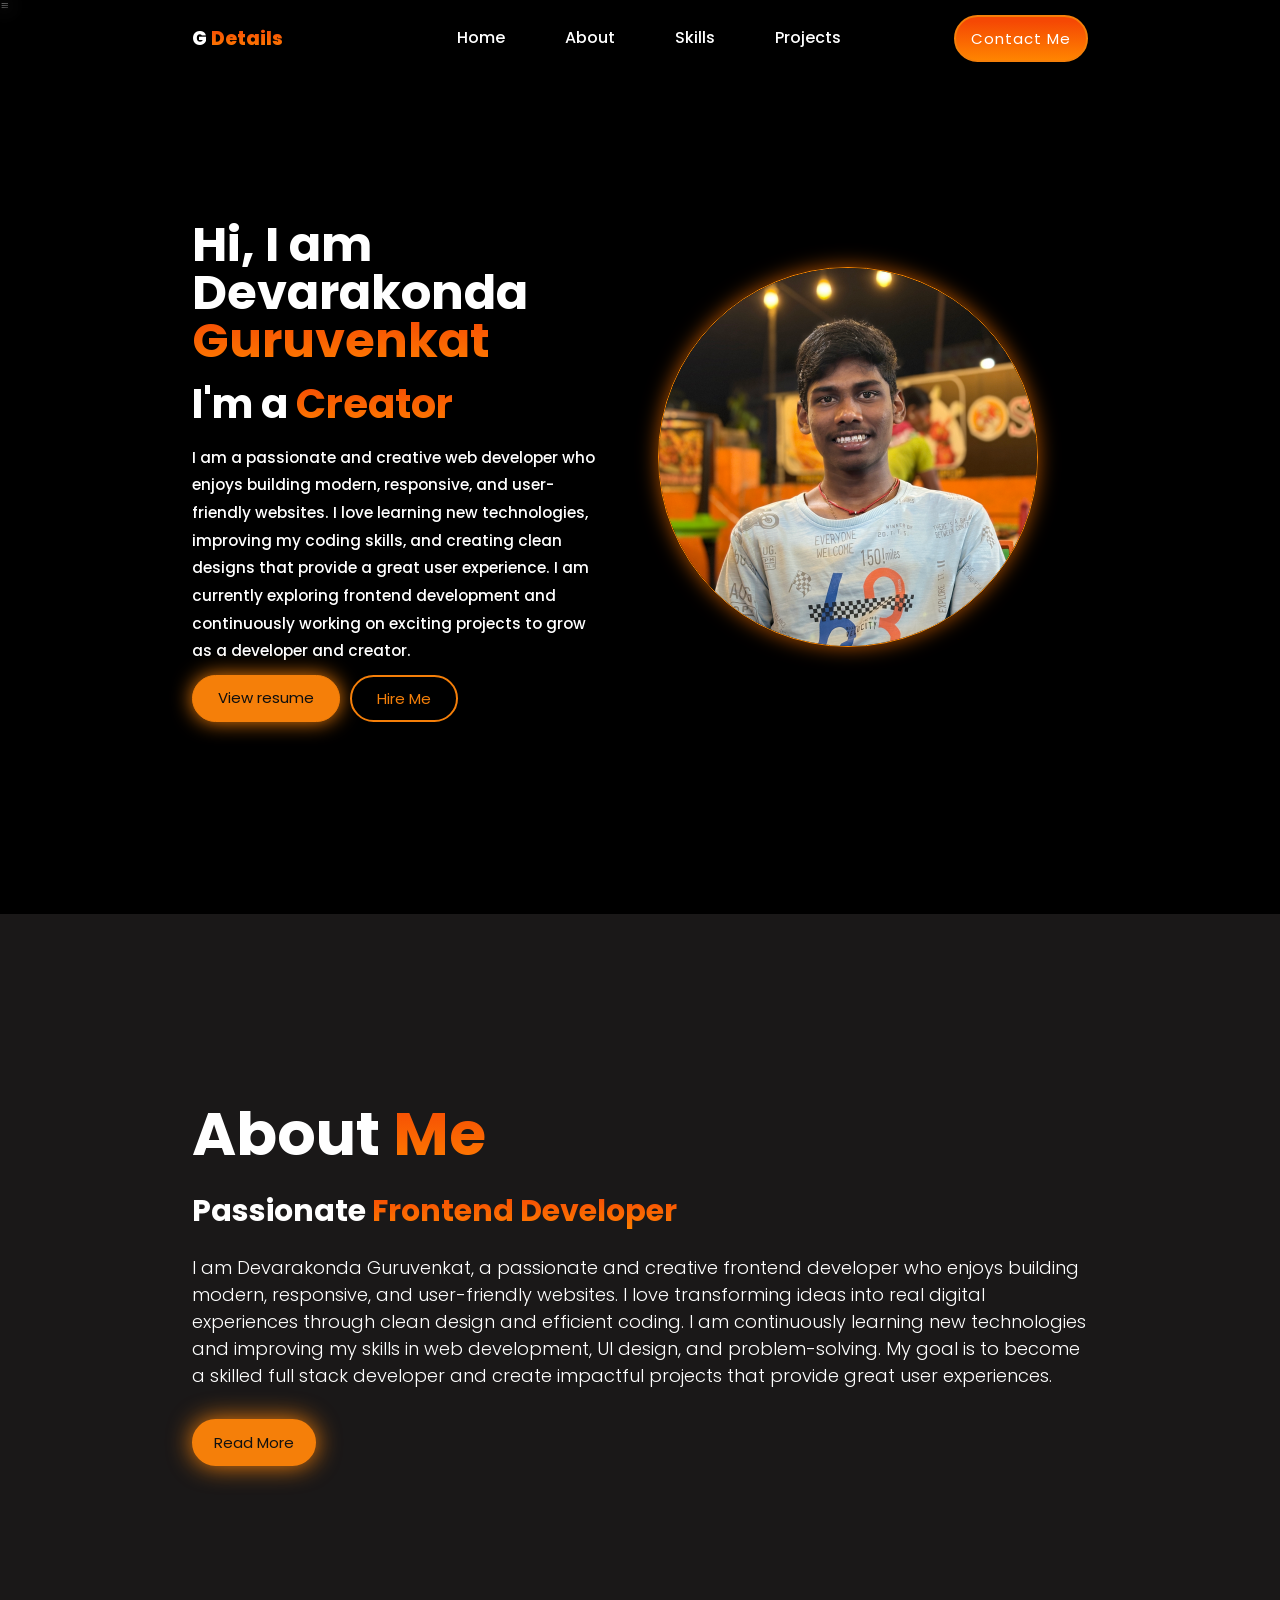
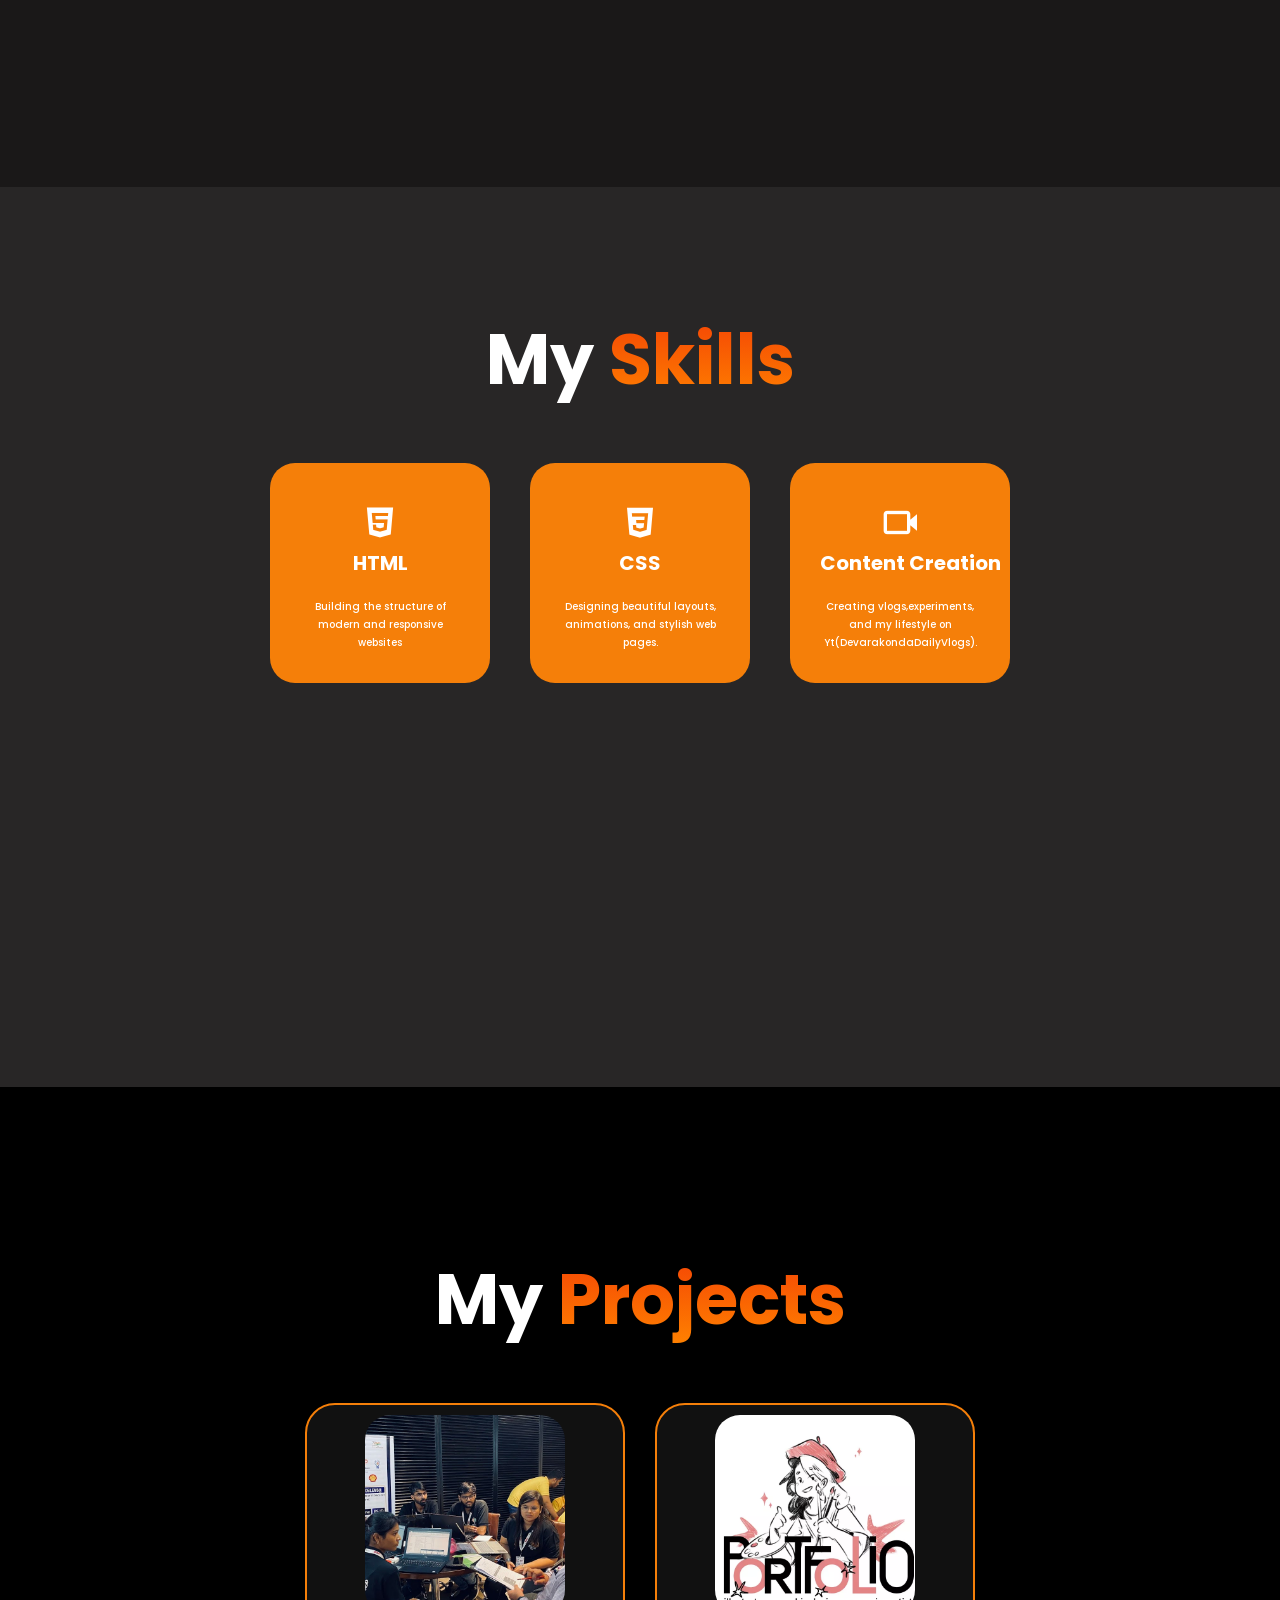
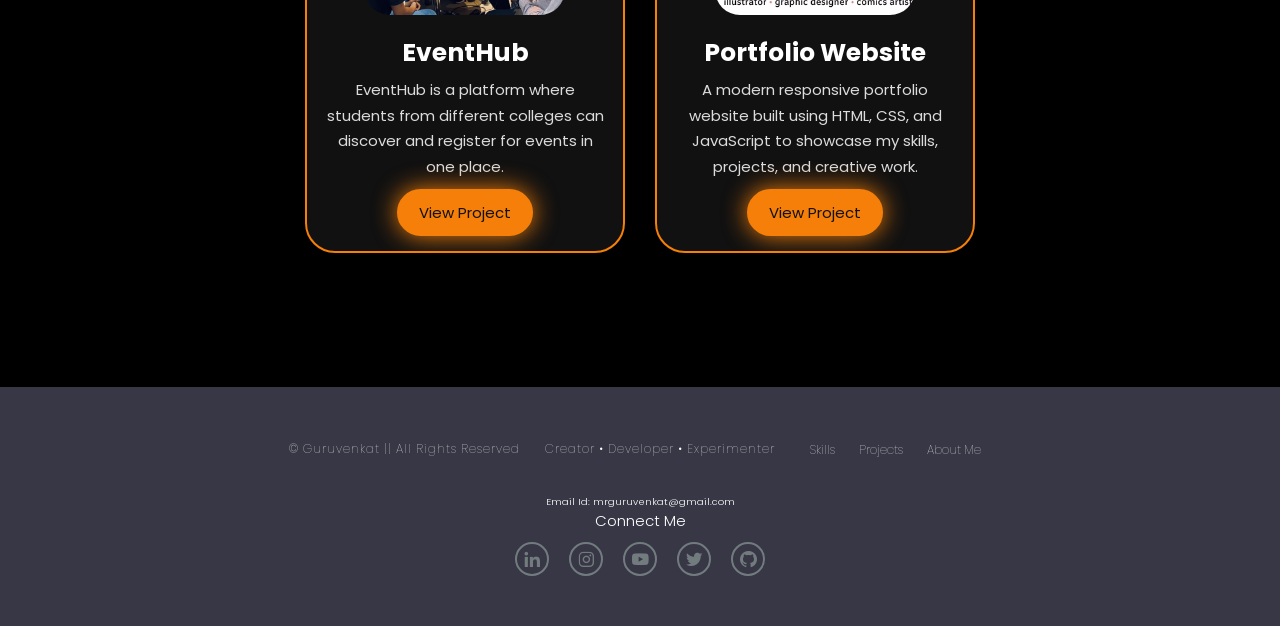
<file: index.html>
<!DOCTYPE html>
<html lang="en">
<head>
    <meta charset="UTF-8">
    <meta name="viewport" content="width=device-width, initial-scale=1.0">
    <title>Portfolio</title>
    <link rel="stylesheet" href="style.css">
    <link rel="preconnect" href="https://fonts.googleapis.com">
    <link rel="preconnect" href="https://fonts.gstatic.com" crossorigin>

    <link href="https://fonts.googleapis.com/css2?family=Poppins:wght@100;200;300;400;500;600;700&display=swap" rel="stylesheet">
    <link href='https://unpkg.com/boxicons@2.1.4/css/boxicons.min.css' rel='stylesheet'>
</head>
<body>
    <i class='bx bx-menu' id="menu-icon"></i>
    <header class="header">
        <a href="#home" class="logo">
            G <span>Details</span>
        </a>
        <nav class="navbar">
            <a href="#home">Home</a>
            <a href="#about">About</a>
            <a href="#skills">Skills</a>
            <a href="#projects">Projects</a>
        </nav>
        <a href="mailto:mrguruvenkat@gmail.com?subject=Portfolio Contact&body=Hello Guru" ><button class="btn" >Contact Me</button></a>
        <button class="navbar-t">
            <span class="bar"></span>
            <span class="bar"></span>
            <span class="bar"></span>
        </button>
    </header>
    <section class="home" id="home">
        <div class="h-content">
            <h1>Hi, I am Devarakonda <span>Guruvenkat</span></h1>
            <h3>I'm a <span>Creator</span></h3>
            <p>I am a passionate and creative web developer who enjoys building modern, responsive, and user-friendly websites. I love learning new technologies, improving my coding skills, and creating clean designs that provide a great user experience. I am currently exploring frontend development and continuously working on exciting projects to grow as a developer and creator.
            </p>

            <div class="btn-icons">
                <a href="Resume.pdf" class="btns" target="_blank">View resume</a>
                <a href="https://mail.google.com/mail/?view=cm&fs=1&to=mrguruvenkat@gmail.com&su=Project%20Inquiry&body=Hello%20Guru%20Venkat,%0A%0AI%20came%20across%20your%20portfolio%20and%20would%20like%20to%20discuss%20a%20potential%20project%20opportunity.%20Please%20let%20me%20know%20a%20convenient%20time%20to%20connect.%0A%0ARegards,"
target="_blank"
class="btns">
    Hire Me
</a>
            </div>
            
        </div>
        <div class="s-view">
            <div class="home-img">
            <img src="IMG_E0629.JPG" alt="">
        </div>
            <div class="s-icons">
                <a href="https://github.com/mrguruvenkat-max">
                    <i class="bx bxl-github"></i>
                </a>

                <a href="https://www.linkedin.com/in/devarakonda-guruvenkat-878a40321/">
                    <i class="bx bxl-linkedin"></i>
                </a>

                <a href="https://www.youtube.com/@DevarakondaDailyVlogs">
                    <i class="bx bxl-youtube"></i>
                </a>
            </div>
        </div>
    </section>
   <section class="about" id="about">
    <div class="about-content">

        <h1>About <span>Me</span></h1>

        <h3>Passionate <span>Frontend Developer</span></h3>

        <p>
        I am Devarakonda Guruvenkat, a passionate and creative frontend developer who enjoys building modern, responsive, and user-friendly websites. I love transforming ideas into real digital experiences through clean design and efficient coding.

        I am continuously learning new technologies and improving my skills in web development, UI design, and problem-solving. My goal is to become a skilled full stack developer and create impactful projects that provide great user experiences.
        </p>

        <a href="#" class="read">Read More</a>

    </div>

</section>

<section class="skills" id="skills">

    <h1 class="heading">My <span>Skills</span></h1>

    <div class="skills-container">

        <div class="skill-box">
            <i class='bx bxl-html5'></i>
            <h2>HTML</h2>

            <p>
               Building the structure of modern and responsive websites
            </p>
        </div>

        <div class="skill-box">
            <i class='bx bxl-css3'></i>
            <h2>CSS</h2>

            <p>
                Designing beautiful layouts, animations, and stylish web pages.
            </p>
        </div>

        <div class="skill-box">
            <i class='bx bx-video'></i>
            <h2>Content Creation</h2>
            <p>Creating vlogs,experiments, and my lifestyle on Yt(DevarakondaDailyVlogs).</p>
        </div>

    </div>

</section>
<section class="projects" id="projects">
    <h1 class="heading">My <span>Projects</span></h1>

    <div class="projects-container">

        <div class="project-box">
            <img src="2. Grand Finale SHI.jpg" alt="">

            <div class="box-data">
                <h2>EventHub</h2>

                <p>
                    EventHub is a platform where students from different colleges can discover and register for events in one place.
                </p>

                <a href="https://mrguruvenkat-max.github.io/Signal-Bay/" class="read" target="_blank">View Project</a>
            </div>
        </div>

        <div class="project-box">
            <img src="6b1eefb1339c69610b9037df32056cbd.webp" alt="">

            <div class="box-data">
                <h2>Portfolio Website</h2>

                <p>
                    A modern responsive portfolio website built using HTML, CSS, and JavaScript to showcase my skills, projects, and creative work.
                </p>

                <a href="https://mrguruvenkat-max.github.io/Portfolio/" class="read" target="_blank">View Project</a>
            </div>
        </div>

    </div>
</section>

<footer class="footer">
    <p class="copyright">
                &copy; Guruvenkat || All Rights Reserved
            </p>
            <div class="footer-text">
            <p>Creator • Developer • Experimenter</p>
        </div>
            <ul class="list">
                <li>
                    <a href="#skills">Skills</a>
                </li>
                <li>
                    <a href="#projects">Projects</a>
                </li>
                <li>
                    <a href="#about">About Me</a>
                </li>
            </ul>
            <div class="connect">
                <a href="mailto:mrguruvenkat@gmail.com?subject=Portfolio Contact&body=Hello Guru" class="email">Email Id: mrguruvenkat@gmail.com</a>
                <h3>Connect Me</h3>
                <div class="s-icon">
                <a href="https://www.linkedin.com/in/devarakonda-guruvenkat-878a40321/"><i class='bx bxl-linkedin'></i></a>
                <a href="https://www.instagram.com/devarakondadailyvlogs/"><i class='bx bxl-instagram'></i></a>
                <a href="https://www.youtube.com/@DevarakondaDailyVlogs"><i class='bx bxl-youtube'></i></a>
                <a href="https://x.com/GuruFacts21"><i class='bx bxl-twitter'></i></a>
                <a href="https://github.com/mrguruvenkat-max"><i class='bx bxl-github'></i></a>
            </div>
            </div>
            
</footer>
    <script src="script.js"></script>
</body>
</html>
</file>
<file: style.css>
*{
    margin:0;
    padding: 0;
    text-decoration: none;
    box-sizing: border-box;
    scroll-behavior: smooth;
    font-family: "Poppins";
}
html{
    font-size: 60%;
    overflow-x: hidden;
}
.header{
    position: fixed;
    top: 0;
    left: 0;
    width: 100%;
    padding: 15px 15%;
    background: rgba(0,0,0,0.3);
    backdrop-filter: blur(10px);
    display: flex;
    justify-content: space-between;
    align-items: center;
    z-index: 1000;
}
body{
    background:black;
    background-repeat: no-repeat;
    background-size: cover;
    background-position: center;
    min-height: 100vh;
    color: white;
    background-color: black;
}
.logo{
    font-size: 2rem;
    color: white;
    font-weight: 800;
    cursor: pointer;
    transition: 0.3s ease-in-out;
}
.logo:hover{
    transform: scale(1.1);
}
span{
    background: linear-gradient(
        180deg,rgb(245, 72, 4) 10%,
        rgb(255, 132, 0) 100%
    );
    background-clip: text;
    color: transparent;
}
.navbar a{
    font-size: 16px;
    color: white;
    font-weight: 500;
    margin-left:60px;
    border-bottom:3px solid transparent; 
    transition:0.3s ease-in-out ;
}
.navbar a:hover{
    color:#f57f09cc;
    border-bottom:3px solid #f57f09;
}
.btn{
    font-size: 15px;
    padding: 10px 15px;
    border-radius:1000px;
    background: linear-gradient(
        180deg,rgb(245, 72, 4) 10%,
        rgb(255, 132, 0) 100%
    );
    letter-spacing: 1px;
    cursor: pointer;
    transition: 0.3s ease-in-out;
    color: white;
    border:2px solid #f57f09;
    text-wrap: nowrap;
}
.btn:hover{
    box-shadow:
    0 0 10px rgb(245, 72, 4),
    0 0 18px rgb(255, 132, 0);
    border:2px solid #f57f09;
}
section{
    min-height: 100vh;
    padding: 10rem 15%;
}
.home{
    display: flex;
    align-items: center;
    justify-content: space-between;
    gap: -90px;
}

.h-content h1{
    font-size: 5rem;
    font-weight: 700;
    line-height: 1;
    margin-top: 1.5rem;
}

.h-content h3{
    margin: 1rem 0;
    font-size: 40px;
}

.h-content p{
    font-size: 1.6rem;
    line-height: 1.8;
    font-weight: 500;
    margin-bottom: 10px;
}

.home-img img{
    width: 380px;
    height: 380px;
    object-fit: cover;
    border-radius: 1000px;
    border: 1px solid rgb(255, 136, 0);
    box-shadow: 0 0 20px rgba(255, 115, 0, 0.695);
    transition: 0.4s ease-in-out;
    margin-bottom: 10px;
    animation:
        floatImage 4s ease-in-out infinite,
        glowPulse 3s infinite alternate;
}
.home-img img:hover{
    box-shadow: 0 0 50px rgba(255, 115, 0, 0.695);
}
.s-icons a{
    margin: 10px;
    font-size: 25px;
    display: inline-flex;
    justify-content: center;
    align-content: center;
    padding:10px;
    background: transparent;
    color:#f57f09;
    border:2px solid #f57f09;
    border-radius:1000px;
    transition: 0.3s ease-in-out;

}
.s-icons a:hover{
    background-color:#f57f09;
    color: white;
    box-shadow: 0px 0px 40px #f57f09;
    transform: scale(1.2) translateY(-5px);
}
.btn-icons {
    display: flex;
    gap:10px;
    margin-top: 10px;
}
.btns{
    display: inline-block;
    padding:10px 25px ;
    background-color: #f57f09;
    box-shadow: 0 0 20px #f57f09;
    border: 1px solid #f57f09;
    border-radius: 3rem;
    color: rgb(14, 14, 14);
    font-size: 15px;
    transition: 0.3s;
    justify-content: center;
}
.btns:hover{
    box-shadow: 0 0 20px #f57f09,
                0 0 30px #f57f09;
    transform: scale(1.05);
}
.btn-icons a:nth-of-type(2){
    background-color: black;
    color: #f57f09;
    box-shadow: 0 0 25px transparent;
    border: 2px solid #f57f09;
}
.btn-icons a:nth-of-type(2):hover{
    box-shadow: 0 0 20px #f57f09;
    background-color: #f57f09;
    color: black;
}
.s-view{
    display: flex;
    align-items: center;
    justify-content: center;
    margin: 50px;
    position: relative;
    
}
::-webkit-scrollbar{
    width: 6px;
}

::-webkit-scrollbar-track{
    background: black;
}

::-webkit-scrollbar-thumb{
    background:#f57f09;
    border-radius: 10px;
}
.s-view:hover .s-icons{
    opacity: 1;
    visibility: visible;
    transform: translateY(0);
}
.s-icons{
    position: absolute;
    opacity: 0;
    transform: translateY(20px);
    visibility: hidden;
    transition: 0.3s ease-in-out;
    gap:15px;
    bottom: -70px;
}
@keyframes floatImage{
    0%{
        transform: translateY(0px);
    }
    50%{
        transform: translateY(-20px);
    }
    100%{
        transform: translateY(0px);
    }
}
.about{
    display:flex;
    justify-content: center;
    min-height:97vh;
    padding: 12rem 15%;
    background: #1a1818;
}
.about-content h1{
    margin-top: 60px;
    font-size: 60px;
    font-weight: 700;
    margin-bottom: 10px;
}
.about-content h3{
    font-size: 30px;
    margin-bottom:20px;
}
.about-content p{
    font-size:18px;
    line-height:1.5;
    margin-bottom:30px;
    font-weight: 300;
}
.read{
    padding: 10px 20px;
    background:black;
    font-size: 15px;
    color: #f57f09;
    border: 2px solid #f57f09;
    border-radius: 1000px;
    transition: 0.2s ease-in-out;
    display: inline-block;
}
.read:hover{
    background: #f57f09;
    color: black;
    box-shadow: 0 0 20px #f57f09,
                0 0 30px #f57f09;
    transform: scale(1.05);
}
.skills{
    padding: 120px 15%;
    background: #282626;
}
.heading{
    text-align: center;
    font-size:70px ;
    margin-bottom: 50px;
}
.skills-container{
    display: flex;
    justify-content: center;
    align-items: center;
    flex-wrap: wrap;
    gap:40px;
}
.skill-box{
    width: 220px;
    height: 220px;
    background: #f57f09;
    border-radius: 25px;
    padding: 40px 30px;
    text-align: center;
    transition: 0.3s ease-in-out;
}
.skill-box i{
    font-size: 40px;
    margin-bottom: 5px;
}
.skill-box h2{
    font-size: 20px;
    font-weight: 700;
    margin-bottom: 20px;
    white-space: nowrap;
}
.skill-box p{
    font-size:10px;
    line-height: 1.8;
    font-weight:500;
}
.skill-box:hover{
    background: black;
    border:2px solid #f57f09;
    color: #f57f09;
    box-shadow: 0 0 40px #f57f09;
    transform: scale(1.05);
}
.projects{
    min-height:100vh;
    padding:160px 15% 120px;
}

.projects-container{
    display:flex;
    justify-content:center;
    align-items:center;
    flex-wrap:wrap;
    gap:30px;
}

.project-box{
    width:320px;

    background:#111;

    border:2px solid #f57f09;
    border-radius:30px;

    overflow:hidden;

    text-align:center;

    transition:0.4s ease-in-out;
}

.project-box img{ 
    width:200px;
    height:200px;
    border-radius: 25px;
    object-fit:cover;
    transition:0.5s ease-in-out;
    margin-top: 10px;
}

.box-data{
    padding:15px;
}

.box-data h2{
    font-size:25px;
    font-weight:700;

    margin-bottom:5px;

    color:white;
}

.box-data p{
    font-size:15px;
    line-height:1.7;

    color:#dcdcdc;
    margin-bottom:10px;
}
.project-box:hover{
    transform: scale(1.05);
    box-shadow:0 0 50px #f57f09;
}
.read{
    border-radius: 1000px;
    background: #f57f09;
    color: #111;
    box-shadow:0 0 25px #f57f09;
    font-size: 11pxx;
}
footer ul{
    text-align: center;
    font-size: 15px;
}
footer ul li{
    display: inline-block;
    justify-content: center;
    align-items: center;
    margin: 10px;
}
footer ul li a{
    color: white;
    transition: 0.3s ease-in-out;
    font-weight: 100;
    font-size: 12px;
}
footer .s-icon a{
    color: #727c7e;
    font-size: 20px;
    border: 2px solid #727c7e;
    border-radius: 1000px;
    margin: 10px;
    display: inline-flex;
    background: transparent;
    padding: 5px;
    font-weight:700;
    transition: 0.3s ease-in-out;
}
footer .s-icon{
    display: flex;
    justify-content: center;
    align-items: center;
}
footer .s-icon a:hover{
    background: white;
    color: black;
    box-shadow: 0 0 20px white;
    transform: scale(1.1)translateY(-6px);
}
footer ul li a:hover{
    color: #f57f09;
}
.contactme{
    background-color: #111;
}
.contactme form{
    display: flex;
    justify-content: center;
    align-items: center;
    width: 100%;
    gap: 40px;
    text-align: center;
    margin: 5rem 0;
}
.contactme form .input-box input,
.contactme form textarea{
padding:25px;
width: 100%;
background-color: black;
color: white;
border-radius: 10px;
border: 2px solid #f57f09;
}
.input-content input{
    display: flex;
    justify-content: center;
    align-items: center;
    margin: 10px;
    margin-bottom: 10px;
}
.contactme form textarea{
    margin-bottom: 15px;
}
footer p{
    font-size:12px;
    font-weight: 100;
    letter-spacing: 1px;
}
.footer{
    background: #373746;
    display:flex;
    justify-content: center;
    align-items: center;
    top: 0;
    left: 0;
    width: 100%;
    padding: 40px 15%;
    flex-wrap: wrap;
    gap: 25px;
    text-align: center;
}
footer .footer-text{
    font-weight: 100;
}
footer .connect{
    display: flex;
    flex-direction: column;
    justify-content: center;
    align-items: center;
    text-align: center;
}
footer .connect h3{
    font-size: 15px;
    font-weight: 350;
}
.connect .email{
    color: white;
    font-weight: 300;
    text-align: center; 

}
.connect .email:hover{
    color:#f57f09;
}
.navbar{
    display: flex;
    justify-content: center;
    flex-wrap: nowrap;
}
.footer p,
.footer ul,
.footer .connect,
.footer .s-icon{
    text-align:center;
    justify-content:center;
    align-items:center;
}
/* LAPTOP */

@media(max-width:1200px){

    .header{
        padding:15px 8%;
    }

    section{
        padding:100px 8%;
    }

    .home{
        gap:40px;
    }

    .home-img img{
        width:340px;
        height:340px;
    }

    .h-content h1{
        font-size:45px;
    }

    .h-content h3{
        font-size:32px;
    }

    .heading{
        font-size:60px;
    }

}

/* TABLET */

@media(max-width:992px){

    .header{
        padding:15px 5%;
    }

    .navbar a{
        margin-left:25px;
        font-size:14px;
    }

    section{
        padding:100px 5%;
    }

    .home{
        flex-direction:column-reverse;
        text-align:center;
        gap:70px;
    }

    .btn-icons{
        justify-content:center;
    }

    .home-img img{
        width:300px;
        height:300px;
    }

    .s-icons{
        bottom:-55px;
    }

    .h-content h1{
        font-size:40px;
    }

    .h-content h3{
        font-size:28px;
    }

    .h-content p{
        font-size:15px;
    }

    .about{
        text-align:center;
    }

    .about-content h1{
        font-size:50px;
    }

    .about-content h3{
        font-size:28px;
    }

    .about-content p{
        font-size:16px;
    }

    .heading{
        font-size:55px;
    }

    .skills-container,
    .projects-container{
        gap:25px;
    }

    .contactme form{
        flex-direction:column;
    }

}

/* MOBILE */

@media(max-width:768px){

    section{
        padding:100px 5%;
    }

    .home{
        display:flex;
        justify-content:center;
        align-items:center;
        flex-direction:column-reverse;
        text-align:center;
        gap:20px;
    }

    .btn-icons{
        display:flex;
        justify-content:center;
        flex-wrap:wrap;
        gap:10px;
    }

    .home-img img{
        width:220px;
        height:220px;
    }

    .s-icons{
        display:flex;
        justify-content:center;
        align-items:center;
        gap:10px;

        bottom:-50px;
    }

    .s-icons a{
        width:40px;
        height:40px;

        font-size:16px;

        margin:0;
    }

    .h-content h1{
        font-size:32px;
        line-height:1.2;
    }

    .h-content h3{
        font-size:22px;
    }

    .h-content p{
        font-size:14px;
        line-height:1.7;
    }

    .about{
        text-align:center;
    }

    .about-content h1{
        font-size:42px;
    }

    .about-content h3{
        font-size:24px;
    }

    .about-content p{
        font-size:15px;
    }

    .skills h1,
    .projects h1,
    .contactme h1{
        font-size:42px;
    }

    .skill-box{
        width:200px;
        height:200px;
    }

    .project-box{
        width:280px;
    }

    .project-box img{
        width:100%;
        height:180px;

        margin-top:0;
        border-radius:0;
    }

    .contactme form{
        flex-direction:column;
        gap:20px;
    }

    .contactme form textarea{
        width:100%;
    }

    .footer{
        padding:30px 5%;
        text-align:center;
    }

    footer ul{
        display:flex;
        justify-content:center;
        flex-wrap:wrap;
        gap:10px;
    }

}

/* SMALL MOBILE */

@media(max-width:480px){

    html{
        font-size:55%;
    }

    .logo{
        font-size:1.6rem;
    }

    .btn{
        padding:8px 14px;
        font-size:12px;
    }

    .home-img img{
        width:190px;
        height:190px;
    }

    .h-content h1{
        font-size:28px;
    }

    .h-content h3{
        font-size:18px;
    }

    .heading{
        font-size:35px;
    }

    .skill-box{
        width:100%;
        height:auto;
    }

    .project-box{
        width:100%;
    }

    .box-data h2{
        font-size:22px;
    }

    .box-data p{
        font-size:13px;
    }

}
.navbar-t{
    background:transparent;
    padding: 10px;
    border: none;
    cursor: pointer;
    display: none;
    position: relative;
    z-index: 1001;
}
.bar{
    display: block;
    background:white;
    width: 25px;
    height: 3px;
    margin: 5px auto;
    transition: all 0.3s ease-in-out;
}
@media(max-width:880px){
    .navbar-t{
        display: block;
        z-index: 1001;
    }

    .btn{
        display: none;
    }

    .header .navbar{
        position: fixed;
        top: 79px;
        right: -100%;

        width: 250px;
        height: 400px;

        background: rgba(0,0,0,0.95);
        backdrop-filter: blur(10px);

        display: flex;
        flex-direction: column;
        align-items: flex-start;

        padding: 20px;
        gap: 25px;

        transition: 0.4s ease-in-out;
        z-index: 1000;
    }

    .header .navbar.active{
        right: 0;
    }

    .navbar a{
        margin-left: 0;
        font-size: 18px;
    }

    .navbar-t.active .bar:nth-child(1){
        transform: translateY(8px) rotate(45deg);
    }

    .navbar-t.active .bar:nth-child(2){
        opacity: 0;
    }

    .navbar-t.active .bar:nth-child(3){
        transform: translateY(-8px) rotate(-45deg);
    }
}
</file>
